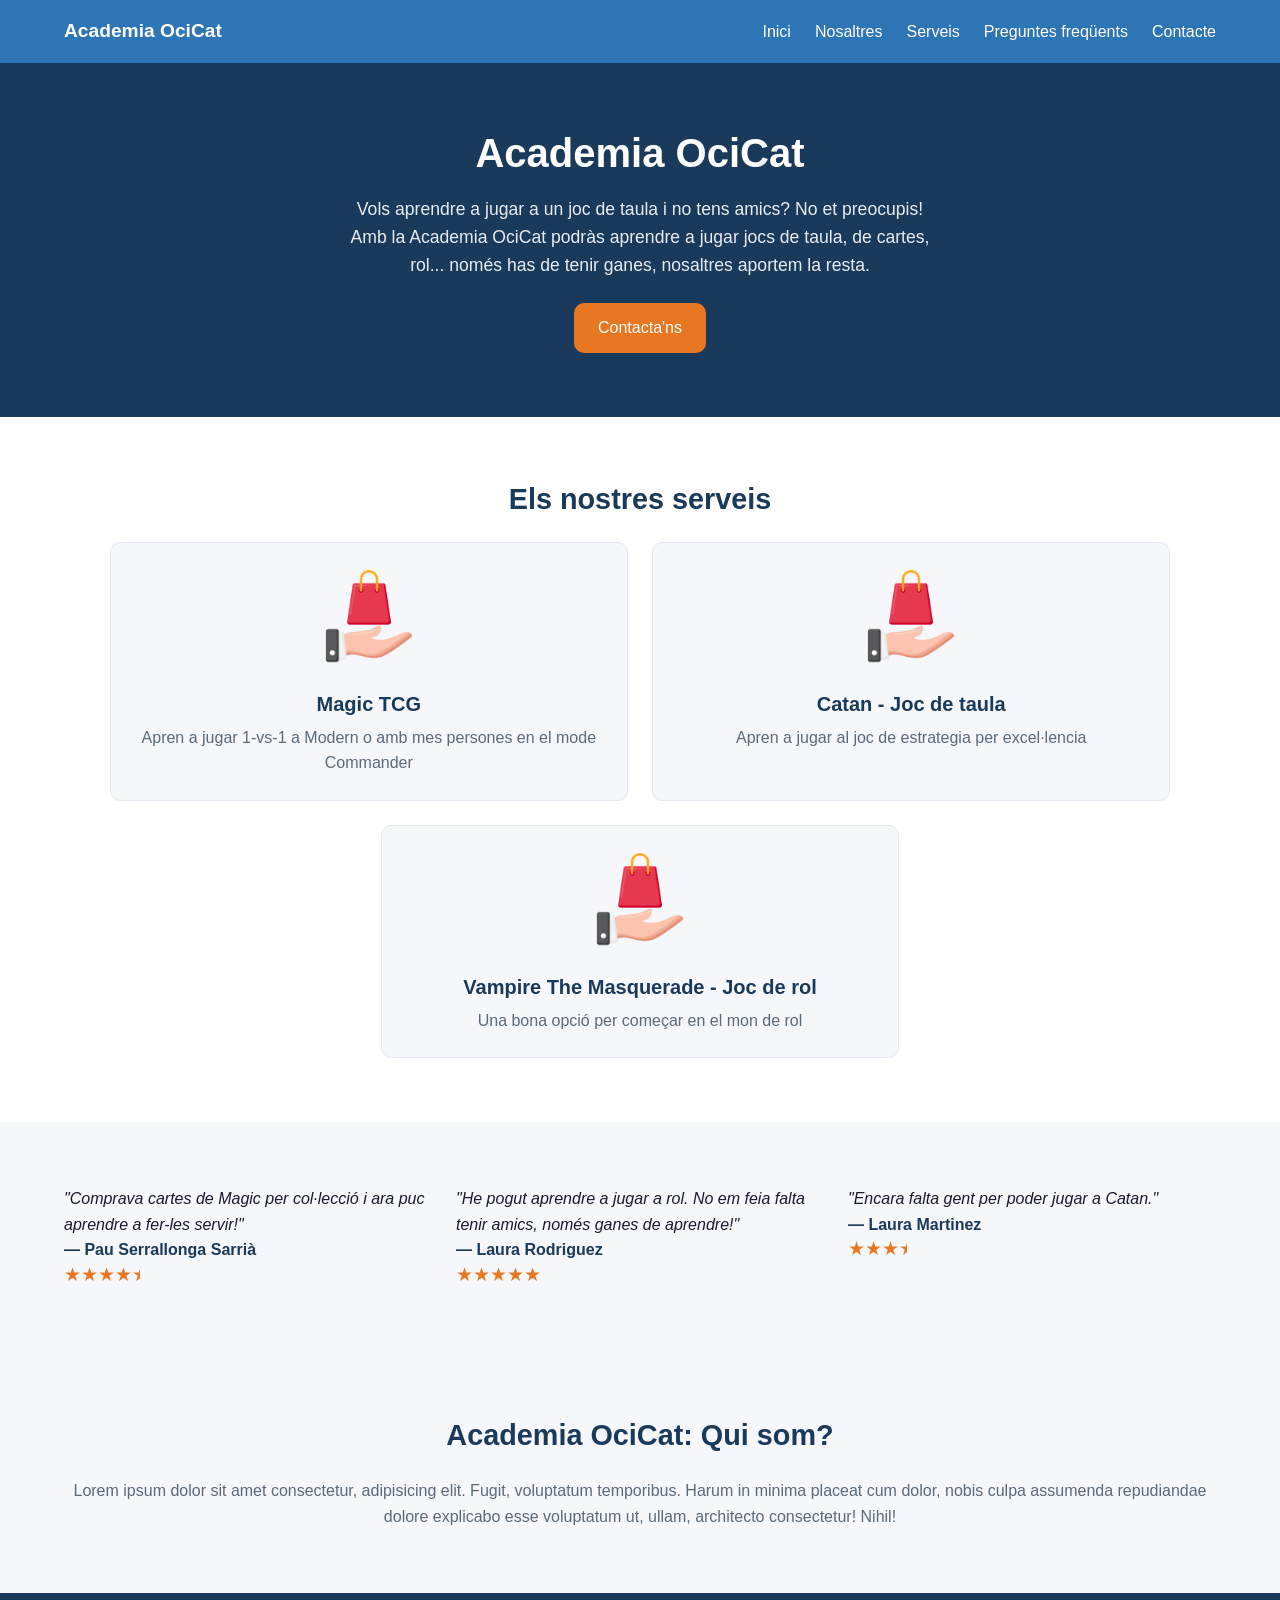
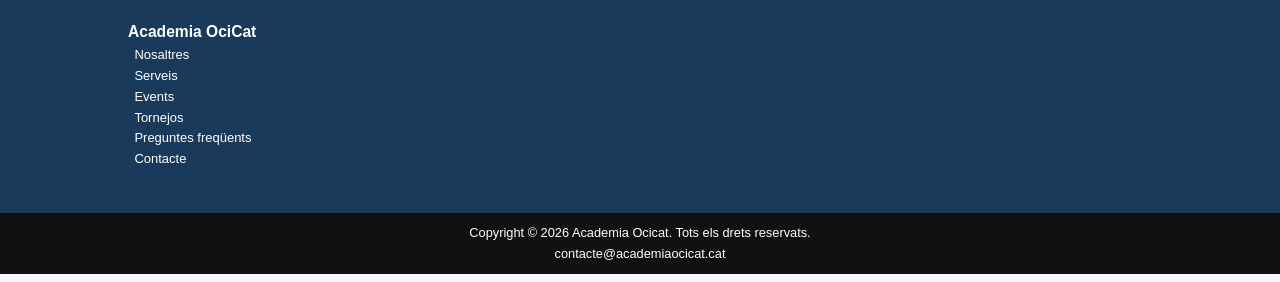
<file: index.html>
<!-- Nombres y apellidos: Noelia Castillo Rodriguez -->
<!DOCTYPE html>
<html lang="es">
<head>
  <meta charset="UTF-8">
  <meta name="viewport" content="width=device-width, initial-scale=1.0">

  <!-- PASO 1: Cambia el título por el nombre de tu negocio -->
  <title>Academia OciCat</title>

  <!-- Enlace a la hoja de estilos -->
  <link rel="stylesheet" href="css/estilos.css">
</head>
<body>

  <!-- ============================================================
       CABECERA
       Contiene el nombre del negocio y el menú de navegación.
       ============================================================ -->
  <header>

    <!-- PASO 2: Cambia este texto por el nombre de tu negocio -->
    <div class="logo">Academia OciCat</div>

    <!-- Botón de menú para móvil (solo visible en pantallas pequeñas) -->
    <button class="menu-toggle" id="menu-toggle">☰ Menú</button>

    <!-- PASO 3: Puedes cambiar los textos de los enlaces si quieres -->
    <nav id="navegacion">
      <a href="index.html" title="Anar a la pàgina de inici">Inici</a>
      <a href="#nosotros" title="Coneixer mes sobre nosaltres">Nosaltres</a>
      <a href="servicios.html" title="Anar cap la llista de serveis">Serveis</a>
      <a href="faqs.html" title="Anar a la llista de preguntes freqüents">Preguntes freqüents</a>
      <a href="contacto.html" title="Anar al formulari de contacte">Contacte</a>
      <!-- otros enlaces -->
    </nav>
  </header>

  <main>
    
    <!-- ============================================================
       SECCIÓN HERO (BIENVENIDA)
       La primera sección que ve el usuario al entrar.
       ============================================================ -->
    <section id="hero">

      <!-- PASO 4: Cambia el título y la frase de bienvenida -->
      <h1>Academia OciCat</h1>
      <p>Vols aprendre a jugar a un joc de taula i no tens amics? No et preocupis! Amb la Academia OciCat podràs aprendre a jugar jocs de taula, de cartes, rol... només has de tenir ganes, nosaltres aportem la resta.</p>

      <!-- Botón que lleva al formulario de contacto -->
      <a href="#contacto" class="boton">Contacta'ns</a>

    </section>


    <!-- ============================================================
       SECCIÓN SERVICIOS / PRODUCTOS
       Tres tarjetas con lo que ofrece tu negocio.
       ============================================================ -->
    <section id="servicios">

      <h2>Els nostres serveis</h2>

      <div class="tarjetas">

        <!-- PASO 5: Cambia el emoji, título y descripción de cada tarjeta -->
        <div class="tarjeta">
          <div class="tarjeta-icono"><img src="images/producto.png" alt="Producto 1"></div>
          <h3>Magic TCG</h3>
          <p>Apren a jugar 1-vs-1 a Modern o amb mes persones en el mode Commander</p>
        </div>
        <div class="tarjeta">
          <div class="tarjeta-icono"><img src="images/producto.png" alt="Producto 1"></div>
          <h3>Catan - Joc de taula</h3>
          <p>Apren a jugar al joc de estrategia per excel·lencia</p>
        </div>
        <div class="tarjeta">
          <div class="tarjeta-icono"><img src="images/producto.png" alt="Producto 1"></div>
          <h3>Vampire The Masquerade - Joc de rol</h3>
          <p>Una bona opció per começar en el mon de rol</p>
        </div>      

        <!-- Duplica aquí con los otros servicios / productos -->

      </div>

    </section>

    <!-- ============================================================
        [EXTRA] SECCIÓN TESTIMONIOS
        ============================================================ -->


    <section section id="testimonios">
      <div class="testimonio">
        <p class="testimonio-texto">"Comprava cartes de Magic per col·lecció i ara puc aprendre a fer-les servir!"</p>
        <p class="testimonio-autor">— Pau Serrallonga Sarrià</p>
        <p class="testimonio-estrellas" style="--puntuacion: 4.5;"></p>
      </div>
      <div class="testimonio">
        <p class="testimonio-texto">"He pogut aprendre a jugar a rol. No em feia falta tenir amics, només ganes de aprendre!"</p>
        <p class="testimonio-autor">— Laura Rodriguez</p>
        <p class="testimonio-estrellas" style="--puntuacion: 5;"></p>
      </div>
      <div class="testimonio">
        <p class="testimonio-texto">"Encara falta gent per poder jugar a Catan."</p>
        <p class="testimonio-autor">— Laura Martinez</p>
        <p class="testimonio-estrellas" style="--puntuacion: 3.5;"></p>
      </div>
    </section>

    <!-- ============================================================
        SECCIÓN SOBRE NOSOTROS
        Un párrafo presentando el negocio.
        ============================================================ -->
    <section id="nosotros">

      <h2>Academia OciCat: Qui som?</h2>

      <!-- PASO 6: Escribe aquí una descripción de tu negocio imaginario -->
      <p>Lorem ipsum dolor sit amet consectetur, adipisicing elit. Fugit, voluptatum temporibus. Harum in minima placeat cum dolor, nobis culpa assumenda repudiandae dolore explicabo esse voluptatum ut, ullam, architecto consectetur! Nihil!</p>
    </section>

  </main>


  <!-- ============================================================
       PIE DE PÁGINA 

       NOTA:

       ERROR EN LA ETIQUETA FOOTER
       ============================================================ -->

    <nav id="nav-footer">
      <ul>
        <h4>Academia OciCat</h4>
        <li><a href="#nosotros" title="Coneixer mes sobre nosaltres">Nosaltres</a></li>
        <li><a href="servicios.html" title="Anar cap la llista de serveis">Serveis</a></li>
        <li><a href="">Events</a></li>
        <li><a href="">Tornejos</a></li>
        <li><a href="faqs.html" title="Anar a la llista de preguntes freqüents">Preguntes freqüents</a></li>
        <li><a href="contacto.html" title="Anar al formulari de contacte">Contacte</a></li>
      </ul>
      <div id="copy">
        <!-- PASO 8: Cambia el nombre del negocio -->
        <p>Copyright &copy; 2026 Academia Ocicat. Tots els drets reservats.</p>
        <p><a href="mailto:contacte@academiaocicat.cat" title="Enviar un mail">contacte@academiaocicat.cat</a></p>
      </div>
    </nav>
  </footer>


  <!-- Enlace al archivo JavaScript (siempre antes de cerrar </body ) -->
<script src="js/javascript.js"></script>
</body>
</html>
</file>
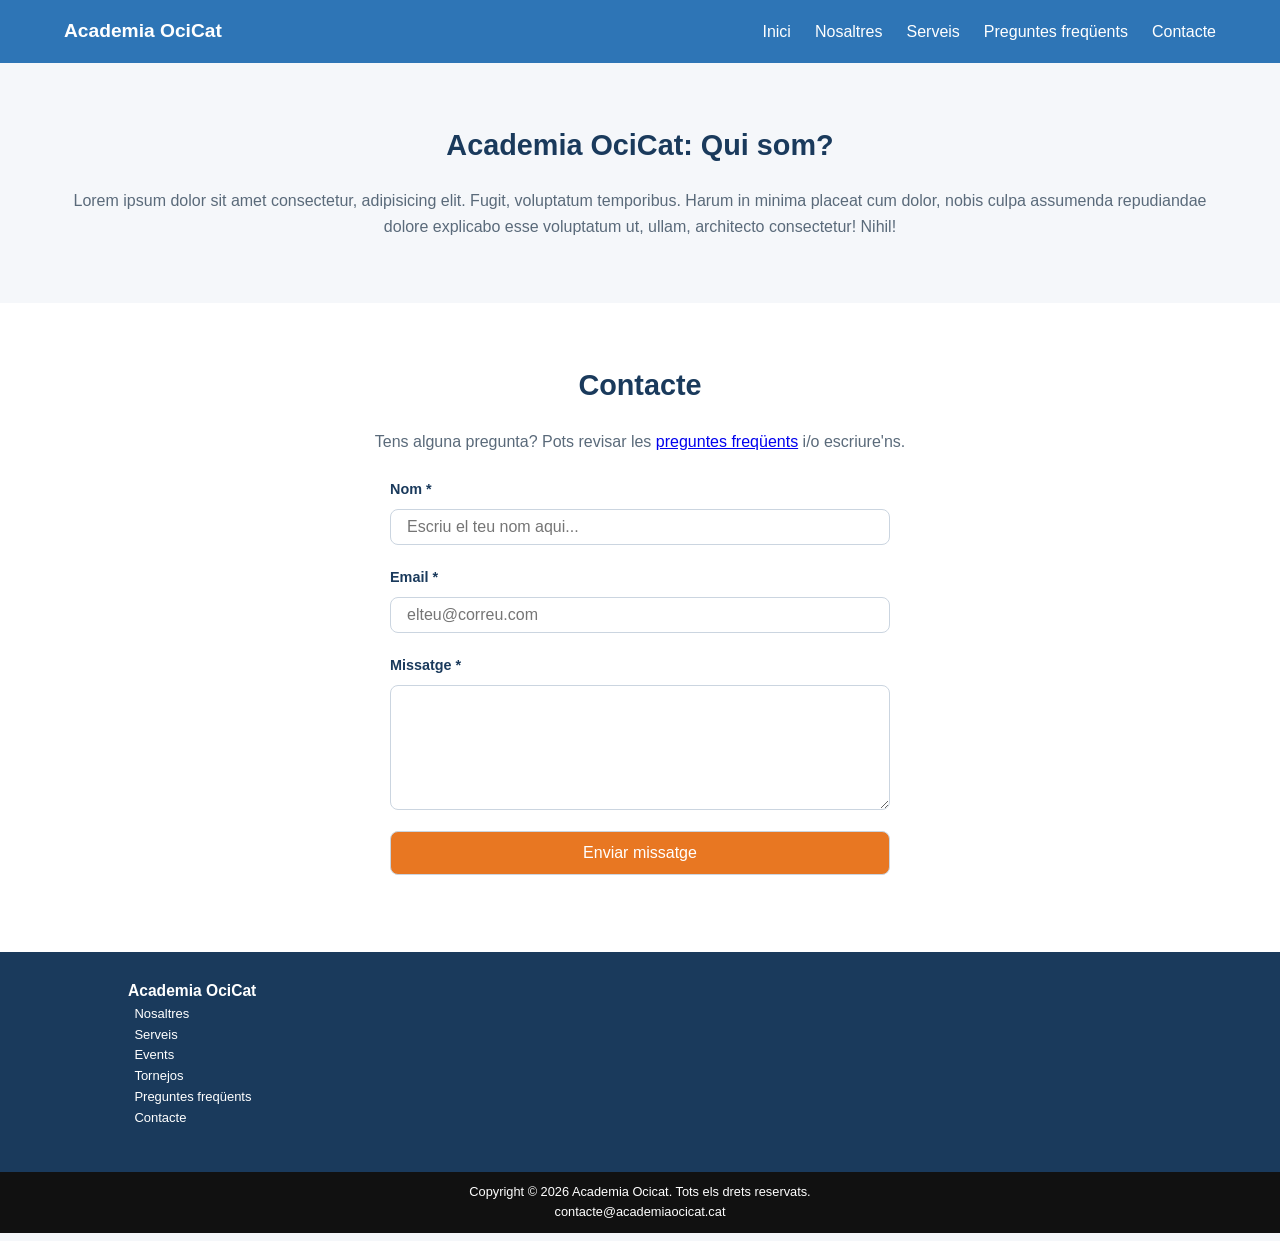
<file: contacto.html>
<!-- Nombres y apellidos: Noelia Castillo Rodriguez -->
<!DOCTYPE html>
<html lang="es">
<head>
  <meta charset="UTF-8">
  <meta name="viewport" content="width=device-width, initial-scale=1.0">

  <!-- PASO 1: Cambia el título por el nombre de tu negocio -->
  <title>Academia OciCat</title>

  <!-- Enlace a la hoja de estilos -->
  <link rel="stylesheet" href="css/estilos.css">
</head>
<body>

  <!-- ============================================================
       CABECERA
       Contiene el nombre del negocio y el menú de navegación.
       ============================================================ -->
  <header>

    <!-- PASO 2: Cambia este texto por el nombre de tu negocio -->
    <div class="logo">Academia OciCat</div>

    <!-- Botón de menú para móvil (solo visible en pantallas pequeñas) -->
    <button class="menu-toggle" id="menu-toggle">☰ Menú</button>

    <!-- PASO 3: Puedes cambiar los textos de los enlaces si quieres -->
    <nav id="navegacion">
      <a href="index.html" title="Anar a la pàgina de inici">Inici</a>
      <a href="#nosotros" title="Coneixer mes sobre nosaltres">Nosaltres</a>
      <a href="servicios.html" title="Anar cap la llista de serveis">Serveis</a>
      <a href="faqs.html" title="Anar a la llista de preguntes freqüents">Preguntes freqüents</a>
      <a href="contacto.html" title="Anar al formulari de contacte">Contacte</a>
      <!-- otros enlaces -->
    </nav>

  </header>
  <main>

    <!-- ============================================================
        SECCIÓN SOBRE NOSOTROS
        Un párrafo presentando el negocio.
        ============================================================ -->
    <section id="nosotros">

      <h2>Academia OciCat: Qui som?</h2>

      <!-- PASO 6: Escribe aquí una descripción de tu negocio imaginario -->
      <p>Lorem ipsum dolor sit amet consectetur, adipisicing elit. Fugit, voluptatum temporibus. Harum in minima placeat cum dolor, nobis culpa assumenda repudiandae dolore explicabo esse voluptatum ut, ullam, architecto consectetur! Nihil!</p>
    </section>


      <!-- ============================================================
        SECCIÓN CONTACTO
        Formulario con nombre, email y mensaje.
        ============================================================ -->
    <section id="contacto">

      <h2>Contacte</h2>
      <p>Tens alguna pregunta? Pots revisar les <a href="faqs.html" title="Anar a la llista de preguntes freqüents">preguntes freqüents</a> i/o escriure'ns.</p>

      <!-- Formulario de contacto -->
      <form id="formulario-contacto" action="" method="post">
        <label for="nombre">Nom *</label>
        <input id="nombre" type="text" name="nombre" placeholder="Escriu el teu nom aqui..." required>
        
        <label for="email">Email *</label>
        <input id="email" type="email" name="email" placeholder="elteu@correu.com" required>
        
        <label for="mensaje">Missatge *</label>
        <textarea id="mensaje" name="mensaje" placeholder="Escriu el teu missatge aqui..." required> </textarea>
        <input type="submit" class="boton" value="Enviar missatge"></input>
      </form>

      <!-- PASO 7: Este div mostrará el mensaje de confirmación con JavaScript -->
      <!-- No borres este div, aunque ahora esté vacío -->
      <div id="confirmacion"></div>

    </section>
  </main>

  <!-- ============================================================
       PIE DE PÁGINA
       ============================================================ -->

    <nav id="nav-footer">
      <ul>
        <h4>Academia OciCat</h4>
        <li><a href="#nosotros">Nosaltres</a></li>
        <li><a href="servicios.html">Serveis</a></li>
        <li><a href="">Events</a></li>
        <li><a href="">Tornejos</a></li>
        <li><a href="faqs.html">Preguntes freqüents</a></li>
        <li><a href="#contacto">Contacte</a></li>
      </ul>
      <div id="copy">
        <!-- PASO 8: Cambia el nombre del negocio -->
        <p>Copyright &copy; 2026 Academia Ocicat. Tots els drets reservats.</p>
        <p><a href="mailto:contacte@academiaocicat.cat" title="Enviar un mail">contacte@academiaocicat.cat</a></p>
      </div>
    </nav>
  </footer>


  <!-- Enlace al archivo JavaScript (siempre antes de cerrar </body ) -->
<script src="js/javascript.js"></script>
</body>
</html>
</file>
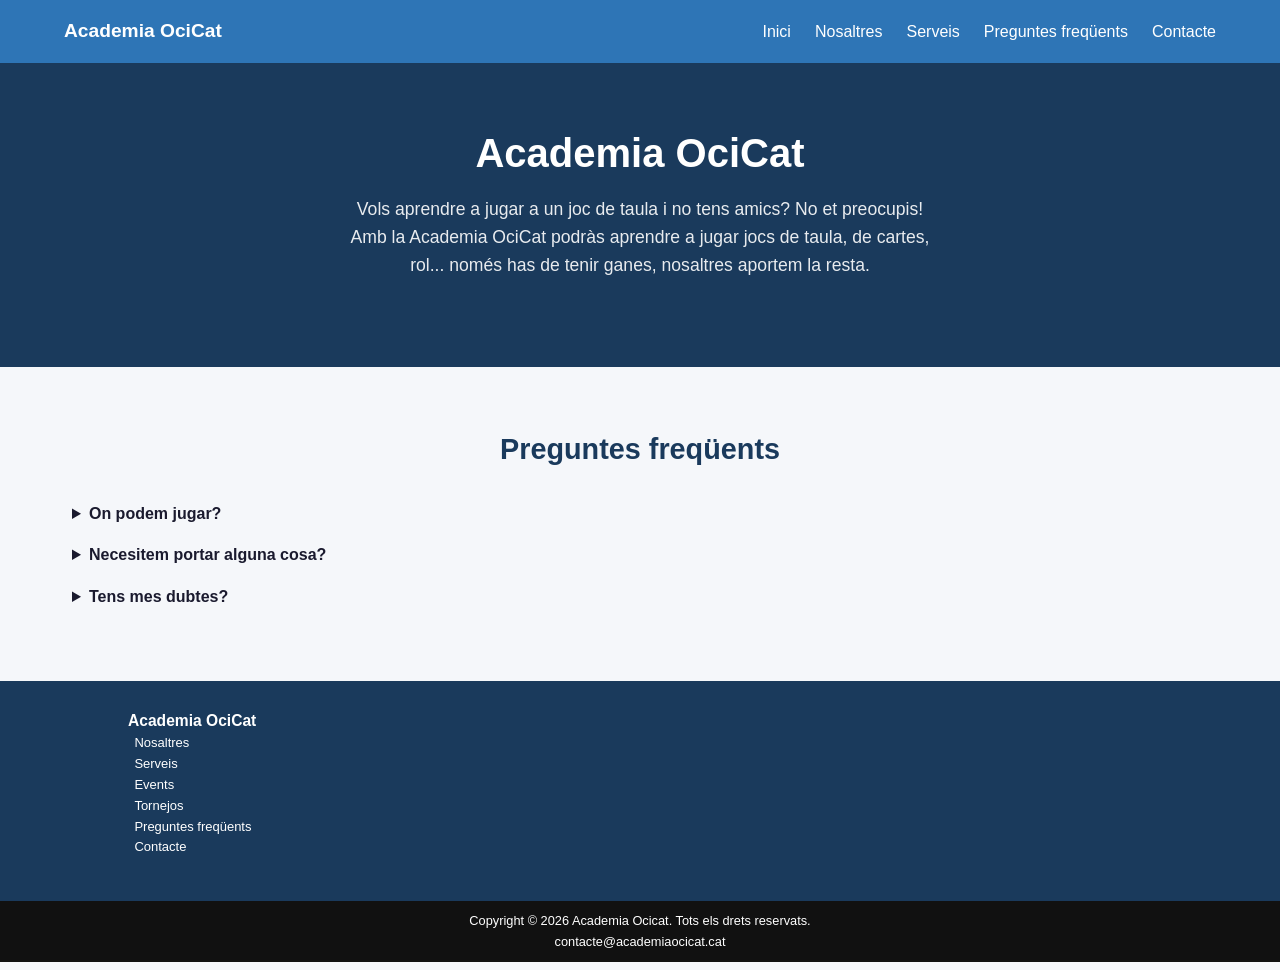
<file: faqs.html>
<!-- Nombres y apellidos: Noelia Castillo Rodriguez -->
<!DOCTYPE html>
<html lang="es">
<head>
  <meta charset="UTF-8">
  <meta name="viewport" content="width=device-width, initial-scale=1.0">

  <!-- PASO 1: Cambia el título por el nombre de tu negocio -->
  <title>Academia OciCat</title>

  <!-- Enlace a la hoja de estilos -->
  <link rel="stylesheet" href="css/estilos.css">
</head>
<body>

  <!-- ============================================================
       CABECERA
       Contiene el nombre del negocio y el menú de navegación.
       ============================================================ -->
  <header>

    <!-- PASO 2: Cambia este texto por el nombre de tu negocio -->
    <div class="logo">Academia OciCat</div>

    <!-- Botón de menú para móvil (solo visible en pantallas pequeñas) -->
    <button class="menu-toggle" id="menu-toggle">☰ Menú</button>

    <!-- PASO 3: Puedes cambiar los textos de los enlaces si quieres -->
    <nav id="navegacion">
      <a href="index.html" title="Anar a la pàgina de inici">Inici</a>
      <a href="#nosotros" title="Coneixer mes sobre nosaltres">Nosaltres</a>
      <a href="servicios.html" title="Anar cap la llista de serveis">Serveis</a>
      <a href="faqs.html" title="Anar a la llista de preguntes freqüents">Preguntes freqüents</a>
      <a href="contacto.html" title="Anar al formulari de contacte">Contacte</a>
      <!-- otros enlaces -->
    </nav>
  </header>

  <main>

    <section id="hero">

    <h1>Academia OciCat</h1>
    <p>Vols aprendre a jugar a un joc de taula i no tens amics? No et preocupis! Amb la Academia OciCat podràs aprendre a jugar jocs de taula, de cartes, rol... només has de tenir ganes, nosaltres aportem la resta.</p>

    </section>

      <!-- ============================================================
        [EXTRA] SECCIÓN FAQ
        ============================================================ -->
    <section>
      <h2>Preguntes freqüents</h2>

      <details>
        <summary>On podem jugar?</summary>
          <p>En el apartat de cada servei es proposa diferents botigues amb els seus horaris.</p>
      </details>
      <details>
        <summary>Necesitem portar alguna cosa?</summary>
          <p>Es pot donar el cas que en el servei de TCG es doni l'opció de portar les propies cartes. En el cas de tornejos s'especifica en l'informació.</p>
      </details>
      <details>
          <summary>Tens mes dubtes?</summary>
          <a href="#contacto" class="boton">Contacta'ns</a>
      </details>

    </section>

  </main>

  <!-- ============================================================
       PIE DE PÁGINA
       ============================================================ -->

    <nav id="nav-footer">
      <ul>
        <h4>Academia OciCat</h4>
        <li><a href="#nosotros">Nosaltres</a></li>
        <li><a href="servicios.html">Serveis</a></li>
        <li><a href="">Events</a></li>
        <li><a href="">Tornejos</a></li>
        <li><a href="faqs.html">Preguntes freqüents</a></li>
        <li><a href="contacto.html">Contacte</a></li>
      </ul>
      <div id="copy">
        <!-- PASO 8: Cambia el nombre del negocio -->
        <p>Copyright &copy; 2026 Academia Ocicat. Tots els drets reservats.</p>
        <p><a href="mailto:contacte@academiaocicat.cat" title="Enviar un mail">contacte@academiaocicat.cat</a></p>
      </div>
    </nav>
  </footer>


  <!-- Enlace al archivo JavaScript (siempre antes de cerrar </body ) -->
<script src="js/javascript.js"></script>
</body>
</html>
</file>
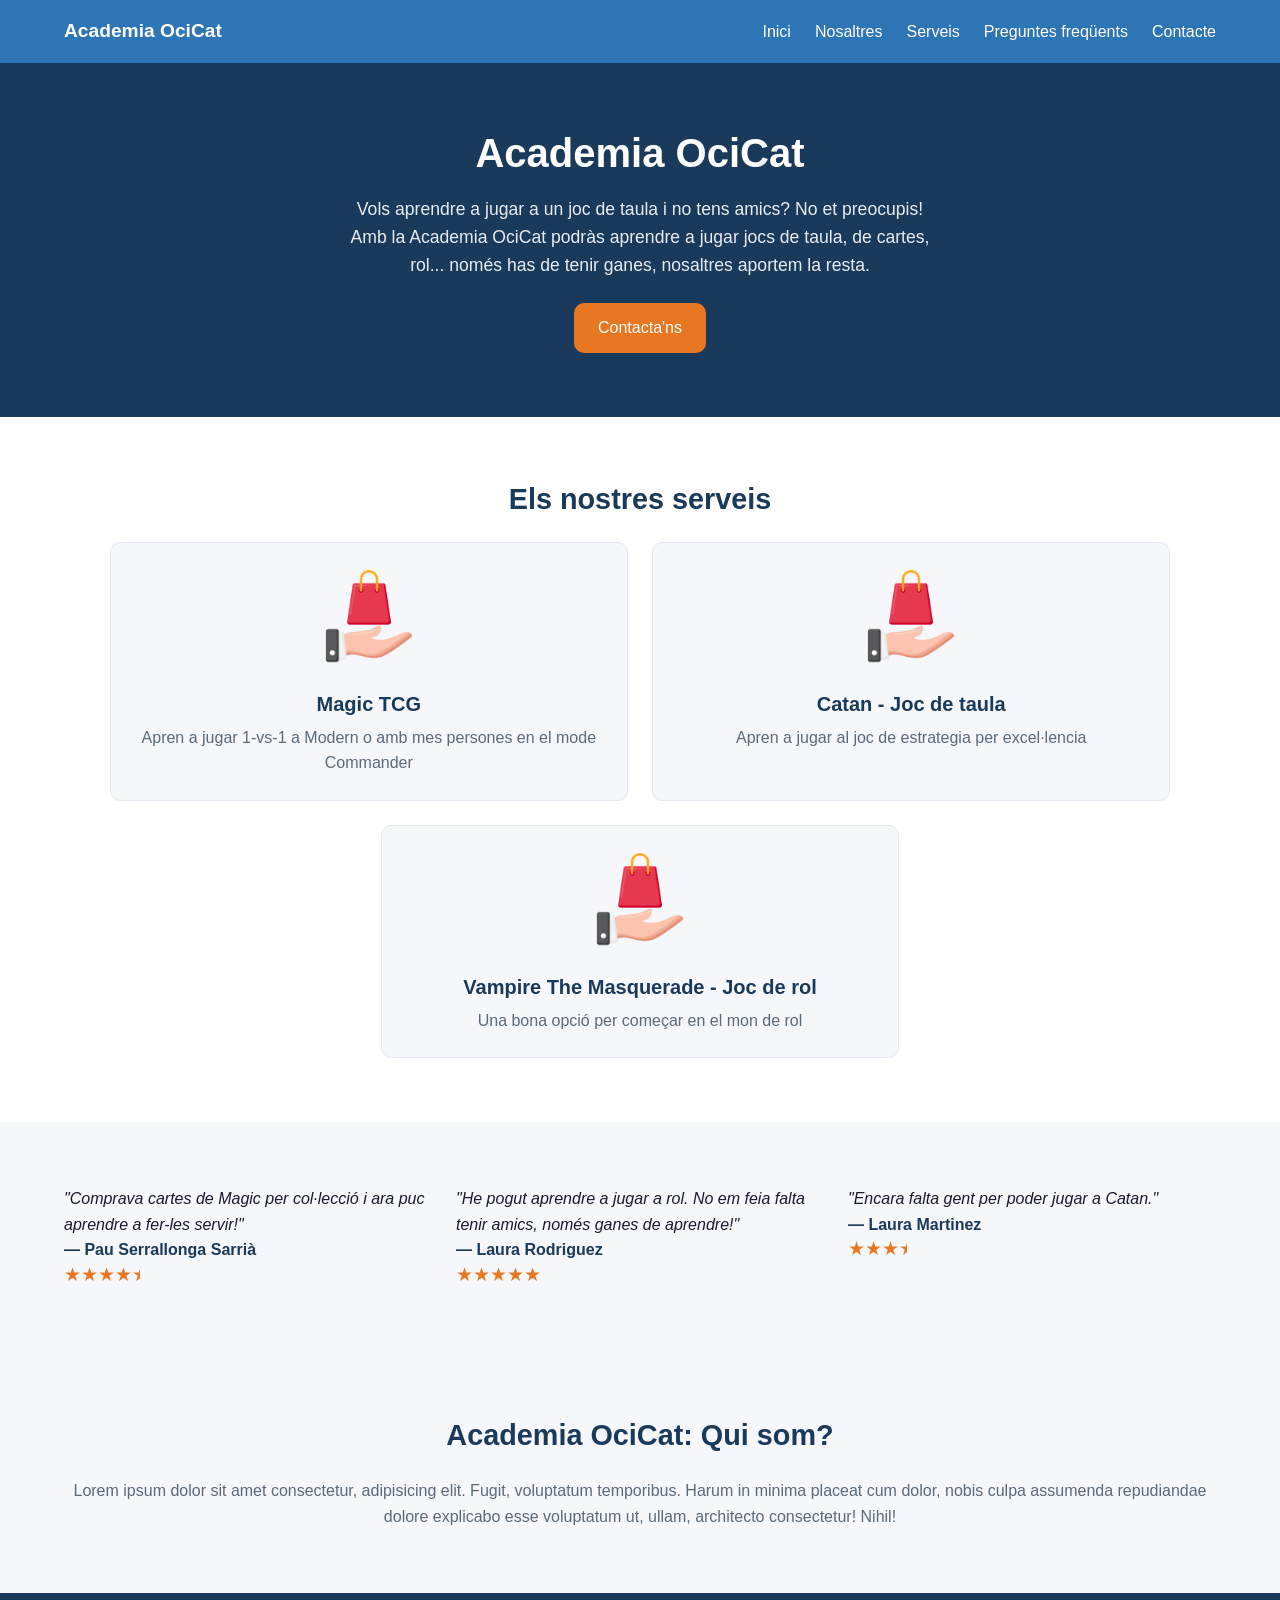
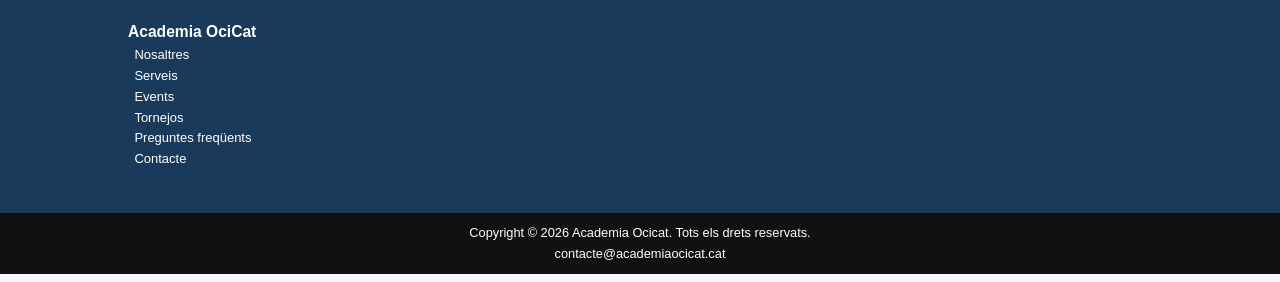
<file: servicios.html>
<!-- Nombres y apellidos: Noelia Castillo Rodriguez -->
<!DOCTYPE html>
<html lang="es">
<head>
  <meta charset="UTF-8">
  <meta name="viewport" content="width=device-width, initial-scale=1.0">

  <!-- PASO 1: Cambia el título por el nombre de tu negocio -->
  <title>Academia OciCat</title>

  <!-- Enlace a la hoja de estilos -->
  <link rel="stylesheet" href="css/estilos.css">
</head>
<body>

  <!-- ============================================================
       CABECERA
       Contiene el nombre del negocio y el menú de navegación.
       ============================================================ -->
  <header>

    <!-- PASO 2: Cambia este texto por el nombre de tu negocio -->
    <div class="logo" href="index.html">Academia OciCat</div>

    <!-- Botón de menú para móvil (solo visible en pantallas pequeñas) -->
    <button class="menu-toggle" id="menu-toggle">☰ Menú</button>

    <!-- PASO 3: Puedes cambiar los textos de los enlaces si quieres -->
    <nav id="navegacion">
      <a href="index.html" title="Anar a la pàgina de inici">Inici</a>
      <a href="#nosotros" title="Coneixer mes sobre nosaltres">Nosaltres</a>
      <a href="servicios.html" title="Anar cap la llista de serveis">Serveis</a>
      <a href="faqs.html" title="Anar a la llista de preguntes freqüents">Preguntes freqüents</a>
      <a href="contacto.html" title="Anar al formulari de contacte">Contacte</a>
      <!-- otros enlaces -->
    </nav>

  </header>
  <main>

      <!-- ============================================================
        SECCIÓN HERO (BIENVENIDA)
        La primera sección que ve el usuario al entrar.
        ============================================================ -->
    <section id="hero">

      <!-- PASO 4: Cambia el título y la frase de bienvenida -->
      <h1>Academia OciCat</h1>
      <p>Vols aprendre a jugar a un joc de taula i no tens amics? No et preocupis! Amb la Academia OciCat podràs aprendre a jugar jocs de taula, de cartes, rol... només has de tenir ganes, nosaltres aportem la resta.</p>

      <!-- Botón que lleva al formulario de contacto -->
      <a href="#contacto" class="boton">Contacta'ns</a>

    </section>


    <!-- ============================================================
       SECCIÓN SERVICIOS / PRODUCTOS
       Tres tarjetas con lo que ofrece tu negocio.
       ============================================================ -->
    <section id="servicios">

      <h2>Els nostres serveis</h2>

      <div class="tarjetas">

        <!-- PASO 5: Cambia el emoji, título y descripción de cada tarjeta -->
        <div class="tarjeta">
          <div class="tarjeta-icono"><img src="images/producto.png" alt="Producto 1"></div>
          <h3>Magic TCG</h3>
          <p>Apren a jugar 1-vs-1 a Modern o amb mes persones en el mode Commander</p>
        </div>
        <div class="tarjeta">
          <div class="tarjeta-icono"><img src="images/producto.png" alt="Producto 1"></div>
          <h3>Catan - Joc de taula</h3>
          <p>Apren a jugar al joc de estrategia per excel·lencia</p>
        </div>
        <div class="tarjeta">
          <div class="tarjeta-icono"><img src="images/producto.png" alt="Producto 1"></div>
          <h3>Vampire The Masquerade - Joc de rol</h3>
          <p>Una bona opció per começar en el mon de rol</p>
        </div>      

        <!-- Duplica aquí con los otros servicios / productos -->

      </div>

    </section>

    <!-- ============================================================
        [EXTRA] SECCIÓN TESTIMONIOS
        ============================================================ -->


    <section section id="testimonios">
      <div class="testimonio">
        <p class="testimonio-texto">"Comprava cartes de Magic per col·lecció i ara puc aprendre a fer-les servir!"</p>
        <p class="testimonio-autor">— Pau Serrallonga Sarrià</p>
        <p class="testimonio-estrellas" style="--puntuacion: 4.5;"></p>
      </div>
      <div class="testimonio">
        <p class="testimonio-texto">"He pogut aprendre a jugar a rol. No em feia falta tenir amics, només ganes de aprendre!"</p>
        <p class="testimonio-autor">— Laura Rodriguez</p>
        <p class="testimonio-estrellas" style="--puntuacion: 5;"></p>
      </div>
      <div class="testimonio">
        <p class="testimonio-texto">"Encara falta gent per poder jugar a Catan."</p>
        <p class="testimonio-autor">— Laura Martinez</p>
        <p class="testimonio-estrellas" style="--puntuacion: 3.5;"></p>
      </div>

    </section>

    <!-- ============================================================
        SECCIÓN SOBRE NOSOTROS
        Un párrafo presentando el negocio.
        ============================================================ -->
    <section id="nosotros">

      <h2>Academia OciCat: Qui som?</h2>

      <!-- PASO 6: Escribe aquí una descripción de tu negocio imaginario -->
      <p>Lorem ipsum dolor sit amet consectetur, adipisicing elit. Fugit, voluptatum temporibus. Harum in minima placeat cum dolor, nobis culpa assumenda repudiandae dolore explicabo esse voluptatum ut, ullam, architecto consectetur! Nihil!</p>
    </section>


  </main>

  <!-- ============================================================
       PIE DE PÁGINA
       ============================================================ -->

    <nav id="nav-footer">
      <ul>
        <h4>Academia OciCat</h4>
        <li><a href="#nosotros"  title="Coneixer mes sobre nosaltres">Nosaltres</a></li>
        <li><a href="servicios.html"  title="Anar cap la llista de serveis">Serveis</a></li>
        <li><a href="">Events</a></li>
        <li><a href="">Tornejos</a></li>
        <li><a href="faqs.html" title="Anar a la llista de preguntes freqüents">Preguntes freqüents</a></li>
        <li><a href="contacto.html" title="Anar al formulari de contacte">Contacte</a></li>
      </ul>
      <div id="copy">
        <!-- PASO 8: Cambia el nombre del negocio -->
        <p>Copyright &copy; 2026 Academia Ocicat. Tots els drets reservats.</p>
        <p><a href="mailto:contacte@academiaocicat.cat" title="Enviar un mail">contacte@academiaocicat.cat</a></p>
      </div>
    </nav>
  </footer>


  <!-- Enlace al archivo JavaScript (siempre antes de cerrar </body ) -->
<script src="js/javascript.js"></script>
</body>
</html>
</file>
<file: css/estilos.css>
/* Nombres y apellidos: Noelia Castillo Rodriguez */
/* ============================================================
   ESTILOS DEL PROYECTO FINAL — Enfoque MOBILE-FIRST
   Formación en Maquetación Web 2026

   En este archivo escribimos primero el CSS para móvil
   (sin media query, es el comportamiento por defecto) y
   luego usamos media queries con min-width para añadir o
   ajustar estilos a medida que la pantalla crece.
   ============================================================ */

/* ============================================================
   ESTILOS BASE (MÓVIL) - Es nuestro punto de partida
   TABLETA Y SUPERIOR - 768px o más
   ESCRITORIO - 1024px o más
   ============================================================ */


/* ── PASO 1: Cambia estos colores por los de tu negocio ────── */
:root {
  --color-primario:    #2E75B6;
  --color-secundario:  #1A3A5C;
  --color-acento:      #E87722;
  --color-fondo:       #F5F7FA;
  --color-texto:       #1A1A2E;
  --color-texto-suave: #5A6A7A;
  --color-blanco:      #FFFFFF;
  --radio-borde:       10px;
}

/* ============================================================
    Cabecera - color fondo - --color-primario
    Sección Hero - color fondo - --color-secundario
    Sección Servicios - color fondo - --color-blanco
    Sección Sobre Nosotros - color fondo - --color-fondo
    Sección Contacto - color fondo - --color-blanco
    Footer - color fondo - --color-secundario
    Tarjeta - color fondo - --color-fondo
    Botón - color fondo - --color-acento
    Botón - color texto - --color-blanco
    Botón - color hover - --color-primario
   ============================================================ */


/* ── RESET BÁSICO ────────────────────────────────────────────── */
*, *::before, *::after {
  box-sizing: border-box;
  margin: 0;
  padding: 0;
}

body {
  font-family: Arial, sans-serif;
  font-size: 1rem;
  line-height: 1.6;
  color: var(--color-texto);
  background-color: var(--color-fondo);
}

h1, h2, h3 {
  line-height: 1.3;
}

section {
  padding: 2.5rem 5%;
}

@media (min-width: 768px) { /* Estilos - Tableta y superior */
  section {
    padding: 4rem 5%;
  }
}

/* Añade nuevos estilos para la sección h2 y botón */
section h2 {
  font-size: 1.5rem;
  color: var(--color-secundario);
  margin-bottom: 1.25rem;
  text-align: center;
}

@media (min-width: 768px) {
  section h2 {
    font-size: 1.8rem;
    margin-bottom: 1.5rem;
  }
}

summary {
  font-weight: bold;
  color: var(--color-texto); 
  padding: 0.5rem;
}


.boton {
  display: inline-block;
  padding: 0.75rem 1.5rem;
  background-color: var(--color-acento);
  color: var(--color-blanco);
  text-decoration: none;
  border-radius: var(--radio-borde);
  transition: background-color 0.3s ease;
}

.boton:hover {
  background-color: var(--color-primario);
}

.boton:focus,
.boton:focus-visible {
  outline: 3px solid var(--color-acento);
  outline-offset: 3px;
}

@media (prefers-reduced-motion: reduce) {
  .boton {
    transition: none;
  }
}
/* ── CABECERA (recuerda versión móvil: en columna) ────────────────────── */
header {
  display: flex;
  flex-wrap: wrap;
  justify-content: space-between;
  align-items: center;
  background-color: var(--color-primario);
  color: var(--color-blanco);
  padding: 1rem 5%;
  position: sticky;
  top: 0;
  z-index: 1000;
}

.logo {
  color: var(--color-blanco);
  border-color: var(--color-secundario);
  font-size: 1.2rem;
  font-weight: bold;
}


.menu-toggle {
  display: block;
  color: var(--color-blanco);
  font-size: 0.9rem;
  border: 2px solid var(--color-blanco);
  padding: 0.4rem 0.8rem;
  border-radius: 6px;
  background: none;
  cursor: pointer;
}

@media (min-width: 768px) {
  .menu-toggle {
    display: none;
  }
}

nav {
 display: none;
 /* display: flex; */
 flex-direction: column;
 gap: 0.5rem;
 width: 100%;
}

@media (min-width: 768px) {
  nav {
    display:flex;
    flex-direction: row;
    gap: 1.5rem;
    width: auto;
  }
}

nav.abierto {
  display: flex;
}

nav a {
  color: var(--color-blanco);
  text-decoration: none;
}

nav a:hover {
  text-decoration: underline;
}

/* ── SECCIÓN HERO ────────────────────────────── */
#hero {
  background-color: var(--color-secundario);
  color: var(--color-blanco);
  text-align: center;
  padding: 4rem 5%;
}

#hero h1 {
  font-size: 2rem;
  margin-bottom: 1rem;
}

@media (min-width: 768px) {
  #hero h1 {
    font-size: 2.5rem;
  }
}

#hero p {
  font-size: 1rem;
  margin: 0 auto 1.5rem;
  opacity: 0.9;
}

@media (min-width: 768px) {
#hero p {
  font-size: 1.1rem;
  max-width: 600px;
}
}

/* ── SECCIÓN SERVICIOS (versión móvil: una columna) ──────────── */
#servicios {
  background-color: var(--color-blanco);
  text-align: center;
  padding: 4rem 5%;
}

.tarjetas {
  display: flex;
  flex-direction: column;
  gap: 1rem;
  background-color: var(--color-blanco);
}

@media (min-width: 768px) {
  .tarjetas {
    flex-direction: row;
    flex-wrap: wrap;
    justify-content: center;
    gap: 1.5rem;
  }
}

.tarjeta {
  background-color: var(--color-fondo);
  border: 1px solid #E2E8F0;
  border-radius: var(--radio-borde);
  padding: 1.5rem;
  text-align: center;
  transition: transform 0.25s ease, box-shadow 0.25s ease;
}

@media (min-width: 768px) {
  .tarjeta {
    flex: 1 1 40%;
    max-width:45%;
  }
}

@media (min-width: 1024px) {
  .targeta {
    flex: 1 1 30%;
    max-width: 33%;
  }  
}

.tarjeta img {
  width: 100px;
  height: 100px;
  margin-bottom: 1rem;
}

.tarjeta h3 {
  font-size: 1.25rem;
  color: var(--color-secundario);
  margin-bottom: 0.5rem;
}

.tarjeta p {
  font-size: 1rem;
  color: var(--color-texto-suave);
}

.tarjeta:hover {
transform: translateY(-6px);
box-shadow: 0 8px 16px rgba(0, 0, 0, 0.08);
}

@media (prefers-reduced-motion: reduce) {
.tarjeta { transition: none; }
.tarjeta:hover { transform: none; }
}

/* -->PARTE EXTRA: TESTIMONIOS CON PUNTUAJE CON ESTRELLAS. 
No he averiguado como poner borde a las estrellas<-- */
#testimonios{
  display: grid;
  grid-template-columns: repeat(auto-fit, minmax(220px, 1fr));
  gap: 1.5rem;
}

.testimonio-texto {
  font-style: italic;
}

.testimonio-autor {
  color: var(--color-secundario);
  font-style: normal;
  font-weight: bold;
}

.testimonio-estrellas {
  --total-estrellas: 5;
  --porcentaje: calc((var(--puntuacion) / var(--total-estrellas)) * 100%);
  display: inline-block;
  font-family: sans-serif;
  font-size: 19px;
  line-height: 1;
}

.testimonio-estrellas::before {
  content: '★★★★★';
  background: linear-gradient(90deg, #E87722 var(--porcentaje), #F5F7FA var(--porcentaje));
  -webkit-background-clip: text;
  -webkit-text-fill-color: transparent;
}

/* ── SECCIÓN SOBRE NOSOTROS ──────────────────────────────────── */
#nosotros {
  /* Estilos para nosotros */
  background-color: var(--color-fondo);
}

#nosotros p {
  color: var(--color-texto-suave);
  text-align: center;
}

/* -->PARTE EXTRA: FAQS <-- */


/* ── SECCIÓN CONTACTO ────────────────────────── */
#contacto {
  /* Estilos para contacto */
  background-color: var(--color-blanco);
}

#contacto p {
  text-align: center;
  color: var(--color-texto-suave);
  margin: 0 0 1.5rem 0;
}

#formulario-contacto {
  display: flex;
  flex-direction: column;
  gap: 0.5rem;
}

@media (min-width: 768px) {
  #formulario-contacto {
    max-width: 500px;
    margin: 0 auto;
  }
}

#formulario-contacto label {
  font-size: 0.9rem;
  font-weight: bold;
  color: var(--color-secundario);
}


#formulario-contacto input, textarea {
  padding: 0.5rem 1rem;
  margin-bottom: 0.8rem;
  border: 1px solid #CBD5E0;
  color: var(--color-texto);
  border-radius: 8px;
  font-size: 1rem;
  font-family: inherit;
}

#formulario-contacto input:focus, textarea:focus {
  box-shadow: 0 0 0 3px rgba(46, 117, 182, 0.3);
  border-color: var(--color-primario);
  outline: none;
} 

#formulario-contacto textarea {
  min-height: 125px;
}

#formulario-contacto .boton {
  color: var(--color-blanco);
  padding: 0.75rem 1.5rem;
}

/* ── FOOTER ──────────────────────────────────────────────────── */
footer {
  /* Estilos para footer */
  background-color: var(--color-secundario);
  color: var(--color-blanco);
  text-align: center;
  padding: 2rem 5%;
}
 footer a {
  color: var(--color-blanco);
  text-decoration: none;
 }

 footer a:hover {
  text-decoration: underline;
 }

 #nav-footer {
  display: flex;
  text-align: center;
  font-size: small;
  background-color: var(--color-secundario);
  padding-top: 0.5rem;
  margin-bottom: 0.5rem;
 }

 @media (min-width: 768px) {
  #nav-footer {
    display: flex;
    flex-direction: column;
  }
}

#nav-footer ul {
  margin: 1.2rem 0 1.2rem 0;

}

 #nav-footer h4 {
  color: var(--color-blanco);
  font-size: 1.2em;
 }

 @media (min-width: 768px) {
  #nav-footer h4 {
    text-align: left;
    justify-content: left;
  }
 }

 @media (min-width: 768px) {
  #nav-footer ul {
    display: block;
    justify-content:flex-end;
    margin-left: 10%;
  }
}

 #nav-footer li {
  list-style: none;
 }

 @media (min-width: 768px) {
  #nav-footer li {
    text-align: left;
    justify-content: left;
    padding-left: 0.4rem;
  }
 }

 #copy {
  background-color: #111;
  font-size: 0.8rem;
  color: var(--color-blanco);
  padding: 10px 0;
  text-align: center;
 }

  @media (min-width: 768px) {
  #copy div{
    text-align: center;
    justify-content: center;
    padding-left: 0.4rem;
  }
 }
</file>
